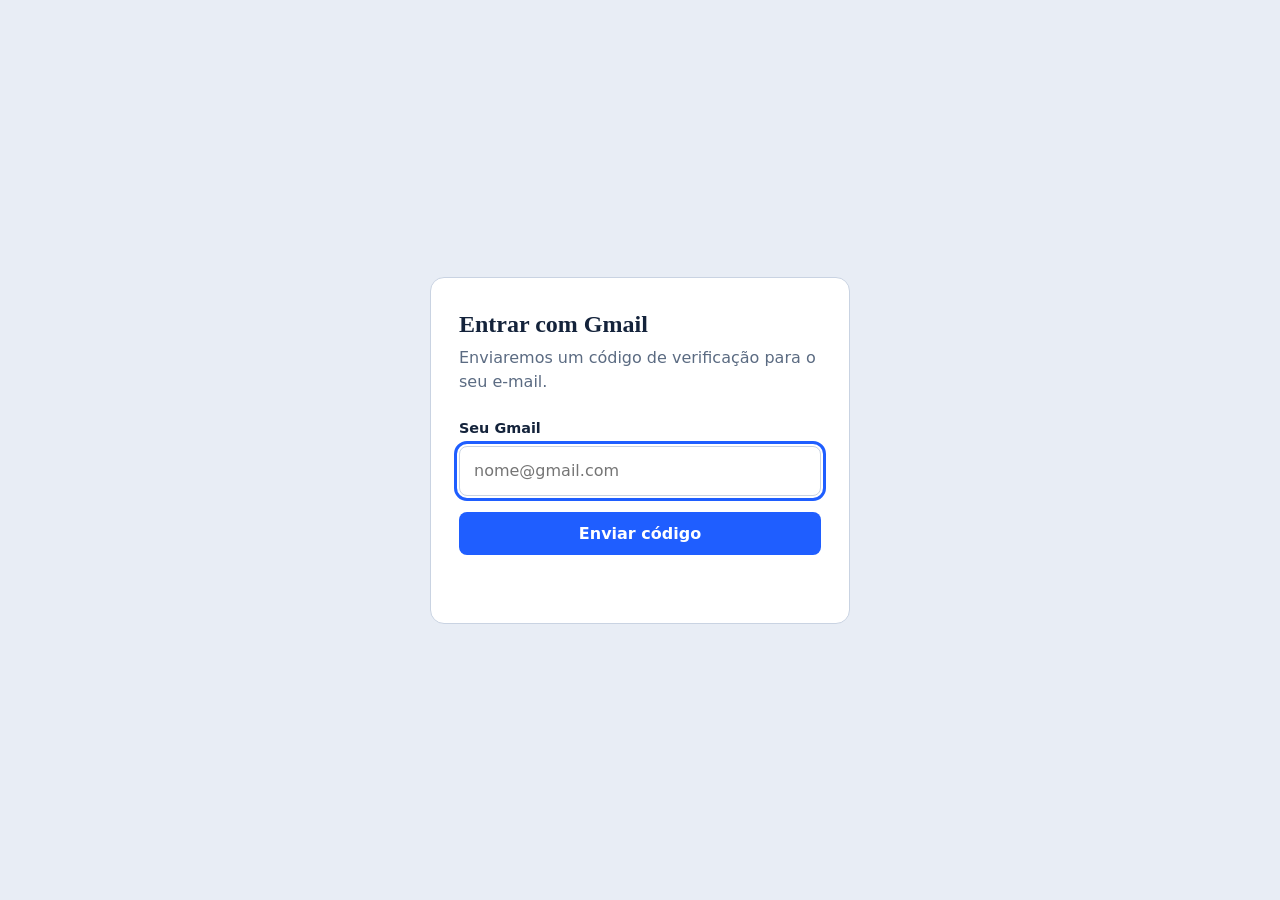
<file: auth-token/index.html>
<!DOCTYPE html>
<html lang="pt-BR">
<head>
<meta charset="UTF-8">
<meta name="viewport" content="width=device-width, initial-scale=1">
<title>Verificação por Gmail</title>
<style>
:root {
  --fundo: #e8edf5;
  --papel: #ffffff;
  --tinta: #14233b;
  --suave: #5b6b82;
  --linha: #c9d3e2;
  --acento: #1f5eff;
  --ok: #17794f;
  --erro: #b3261e;
  color-scheme: light;
}
@media (prefers-color-scheme: dark) {
  :root {
    --fundo: #0f1726;
    --papel: #18233a;
    --tinta: #e8edf7;
    --suave: #9aa9c2;
    --linha: #2c3b58;
    --acento: #6b97ff;
    --ok: #4cc38a;
    --erro: #ff8a80;
    color-scheme: dark;
  }
}
* { box-sizing: border-box; }
body {
  margin: 0;
  min-height: 100vh;
  display: grid;
  place-items: center;
  padding: 24px;
  background: var(--fundo);
  color: var(--tinta);
  font: 16px/1.5 system-ui, -apple-system, "Segoe UI", sans-serif;
}
main {
  width: 100%;
  max-width: 420px;
  background: var(--papel);
  border: 1px solid var(--linha);
  border-radius: 14px;
  padding: 32px 28px;
}
h1 { margin: 0 0 8px; font: 600 1.5rem/1.2 Georgia, "Times New Roman", serif; }
p { margin: 0 0 24px; color: var(--suave); }
label { display: block; margin-bottom: 6px; font-weight: 600; font-size: .9rem; }
input {
  width: 100%;
  padding: 12px 14px;
  border: 1.5px solid var(--linha);
  border-radius: 8px;
  background: transparent;
  color: inherit;
  font: inherit;
}
input:focus-visible, button:focus-visible { outline: 3px solid var(--acento); outline-offset: 2px; }
#codigo {
  font: 600 1.6rem/1.2 ui-monospace, "SF Mono", Consolas, monospace;
  letter-spacing: .32em;
  text-align: center;
  padding: 14px 8px 14px calc(8px + .32em);
}
button {
  width: 100%;
  margin-top: 16px;
  padding: 12px;
  border: 0;
  border-radius: 8px;
  background: var(--acento);
  color: #fff;
  font: 600 1rem system-ui, sans-serif;
  cursor: pointer;
}
button:disabled { opacity: .6; cursor: wait; }
button.link {
  width: auto;
  margin: 12px 0 0;
  padding: 4px 0;
  background: none;
  color: var(--acento);
  font-weight: 500;
  font-size: .9rem;
  text-decoration: underline;
}
#aviso { min-height: 1.5em; margin: 14px 0 0; font-size: .9rem; }
#aviso.erro { color: var(--erro); }
#aviso.ok { color: var(--suave); }
.selo {
  width: 56px;
  height: 56px;
  margin-bottom: 16px;
  border-radius: 50%;
  display: grid;
  place-items: center;
  background: var(--ok);
  color: #fff;
  font-size: 1.8rem;
}
@media (prefers-reduced-motion: no-preference) {
  .selo { animation: pop .35s ease-out; }
  @keyframes pop { from { transform: scale(.4); opacity: 0; } to { transform: scale(1); opacity: 1; } }
}
[hidden] { display: none !important; }
</style>
</head>
<body>
<main>
  <form id="etapa1">
    <h1>Entrar com Gmail</h1>
    <p>Enviaremos um código de verificação para o seu e-mail.</p>
    <label for="email">Seu Gmail</label>
    <input id="email" type="email" inputmode="email" autocomplete="email" placeholder="nome@gmail.com" required autofocus>
    <button id="btn1">Enviar código</button>
  </form>

  <form id="etapa2" hidden>
    <h1>Digite o código</h1>
    <p>Enviamos um código de 10 dígitos para <strong id="destino"></strong>.</p>
    <label for="codigo">Código de verificação</label>
    <input id="codigo" inputmode="numeric" autocomplete="one-time-code" maxlength="10" pattern="\d{10}" required>
    <button id="btn2">Confirmar código</button>
    <button type="button" class="link" id="reenviar">Enviar um novo código</button>
    <button type="button" class="link" id="trocar">Usar outro e-mail</button>
  </form>

  <section id="etapa3" hidden>
    <div class="selo" aria-hidden="true">✓</div>
    <h1>Autenticação concluída</h1>
    <p>O endereço <strong id="confirmado"></strong> foi verificado com sucesso.</p>
  </section>

  <div id="aviso" role="status" aria-live="polite"></div>
</main>

<script>
const $ = id => document.getElementById(id);
let email = "";

const post = async (url, corpo) => {
  try {
    const r = await fetch(url, { method: "POST", headers: { "Content-Type": "application/json" }, body: JSON.stringify(corpo) });
    return await r.json();
  } catch {
    return { ok: false, msg: "Sem conexão com o servidor." };
  }
};

const aviso = (texto = "", erro = true) => {
  $("aviso").textContent = texto;
  $("aviso").className = erro ? "erro" : "ok";
};

const mostrar = id => ["etapa1", "etapa2", "etapa3"].forEach(e => ($(e).hidden = e !== id));

const enviar = async (alvo, botao) => {
  botao.disabled = true;
  aviso("Enviando código...", false);
  const r = await post("/enviar", { email: alvo });
  botao.disabled = false;
  if (!r.ok) return aviso(r.msg), false;
  email = alvo;
  aviso(botao.id === "reenviar" ? "Novo código enviado." : "", false);
  return true;
};

$("etapa1").onsubmit = async e => {
  e.preventDefault();
  if (!(await enviar($("email").value.trim().toLowerCase(), $("btn1")))) return;
  $("destino").textContent = email;
  mostrar("etapa2");
  $("codigo").focus();
};

$("reenviar").onclick = () => enviar(email, $("reenviar"));

$("trocar").onclick = () => {
  $("codigo").value = "";
  aviso();
  mostrar("etapa1");
  $("email").focus();
};

$("codigo").oninput = e => (e.target.value = e.target.value.replace(/\D/g, ""));

$("etapa2").onsubmit = async e => {
  e.preventDefault();
  $("btn2").disabled = true;
  const r = await post("/verificar", { email, codigo: $("codigo").value });
  $("btn2").disabled = false;
  if (!r.ok) return aviso(r.msg), $("codigo").select();
  aviso();
  $("confirmado").textContent = email;
  mostrar("etapa3");
};
</script>
</body>
</html>
</file>
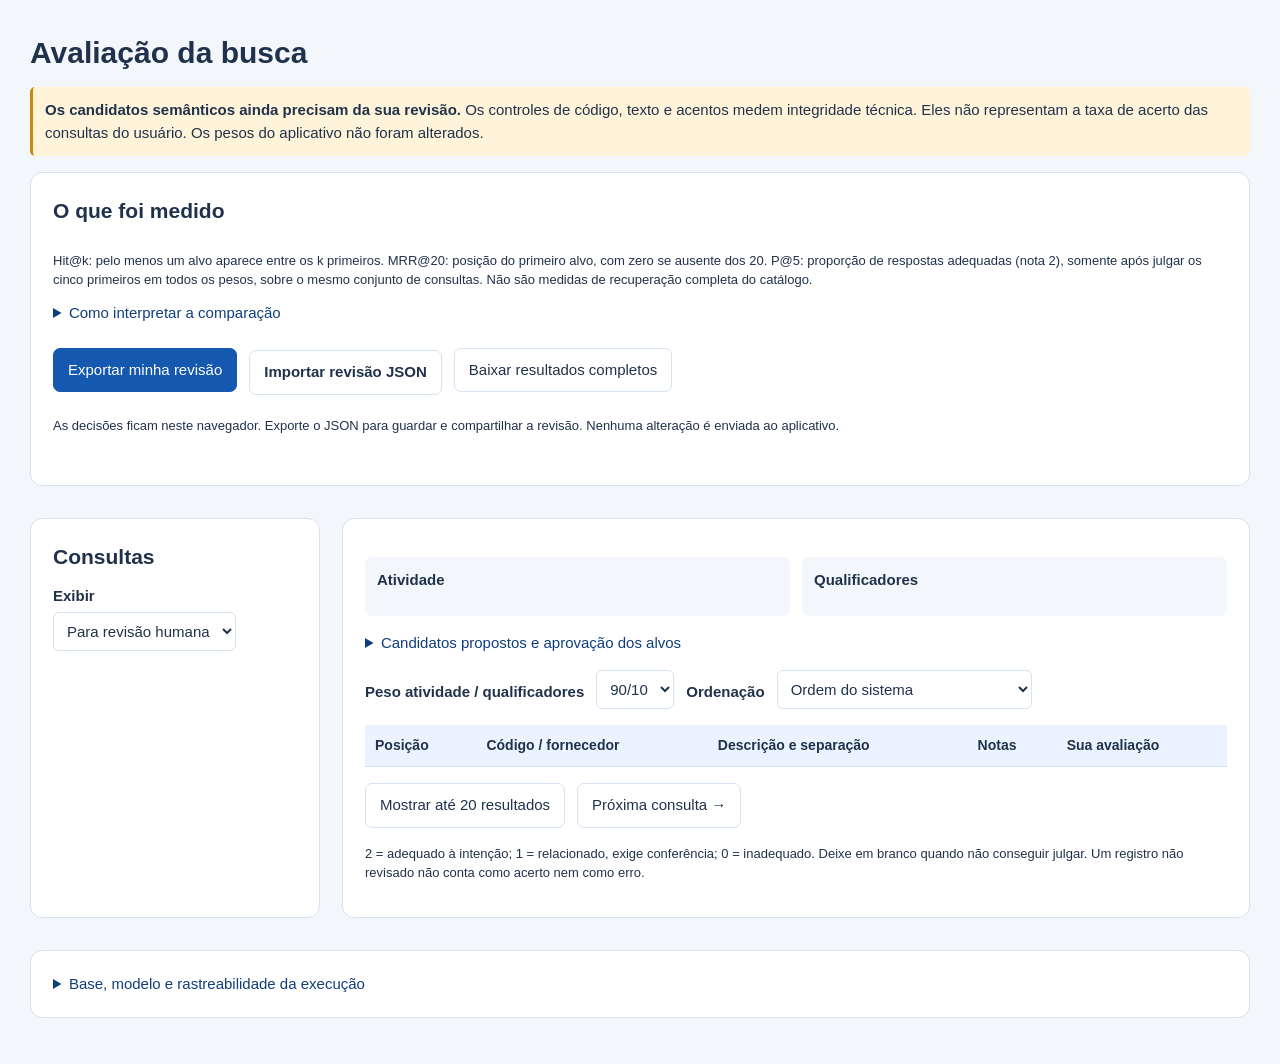
<file: ai-python/evaluation_report.html>
<!doctype html>
<html lang="pt-BR"><head><meta charset="utf-8"><meta name="viewport" content="width=device-width,initial-scale=1"><title>Avaliação da busca</title>
<style>
:root{--blue:#1558b0;--ink:#20324b;--line:#d6e2f0}*{box-sizing:border-box}body{margin:0;background:#f3f7fc;color:var(--ink);font:15px/1.5 Arial,sans-serif}main{max-width:1440px;margin:auto;padding:30px}h1,h2,h3,p{margin:0 0 12px}h1{font-size:30px}h2{font-size:21px}h3{font-size:16px}button,input,select,textarea{font:inherit}button,.file-button{border:1px solid var(--line);background:white;color:var(--ink);padding:10px 14px;border-radius:7px;cursor:pointer}button.primary,.selected{background:var(--blue);color:white;border-color:var(--blue)}input,select,textarea{border:1px solid var(--line);border-radius:6px;padding:9px;background:white;color:var(--ink)}input,textarea{width:100%}textarea{resize:vertical}button:focus-visible,input:focus-visible,select:focus-visible,textarea:focus-visible{outline:3px solid #f5c955;outline-offset:2px}.card{background:white;border:1px solid var(--line);border-radius:12px;padding:22px;margin:16px 0}.muted,small{color:#66758a}.tag{display:inline-block;padding:4px 9px;border-radius:6px;background:#eaf3ff;color:#103e7c;font-size:13px;margin:2px}.warning{background:#fff4d9;border-left:3px solid #c58b10;padding:12px;border-radius:5px}.toolbar{display:flex;align-items:center;gap:12px;flex-wrap:wrap;margin:16px 0}.layout{display:grid;grid-template-columns:290px minmax(0,1fr);gap:22px}.sidebar .case-button{display:block;width:100%;text-align:left;margin:7px 0}.sidebar{max-height:900px;overflow:auto}.sidebar small{display:block}.case-button.selected small{color:#e0edff}.parts{display:grid;grid-template-columns:1fr 1fr;gap:12px;margin:16px 0}.parts>div{background:#f3f7fc;padding:12px;border-radius:7px}.table-wrap{overflow:auto}table{width:100%;border-collapse:collapse;font-size:14px}th,td{text-align:left;padding:10px;border-bottom:1px solid var(--line);vertical-align:top}th{background:#eaf3ff}td.code{white-space:nowrap}.grade{min-width:155px}.target-row{display:grid;grid-template-columns:minmax(0,1fr) auto;gap:10px;margin:10px 0}label{display:block;font-weight:bold;margin:10px 0 5px}.note{font-size:13px}.comparison{white-space:nowrap}#notice{padding:8px 0;color:#285b33}#notice.error{color:#9a2929}details{margin:12px 0}summary{cursor:pointer;color:#103e7c}pre{white-space:pre-wrap;overflow-wrap:anywhere;font-size:12px}#metadata{max-height:260px;overflow:auto}#metrics td{white-space:nowrap}[hidden]{display:none!important}@media(max-width:900px){main{padding:15px}.layout{grid-template-columns:1fr}.sidebar{max-height:280px}.parts,.target-row{grid-template-columns:1fr}}
</style></head><body><main>
<h1>Avaliação da busca</h1><p id="intro"></p>
<div class="warning"><strong>Os candidatos semânticos ainda precisam da sua revisão.</strong> Os controles de código, texto e acentos medem integridade técnica. Eles não representam a taxa de acerto das consultas do usuário. Os pesos do aplicativo não foram alterados.</div>
<section class="card"><h2>O que foi medido</h2><p id="summary"></p><div class="table-wrap"><table id="metrics"></table></div><p id="human-coverage" class="muted"></p><p class="note">Hit@k: pelo menos um alvo aparece entre os k primeiros. MRR@20: posição do primeiro alvo, com zero se ausente dos 20. P@5: proporção de respostas adequadas (nota 2), somente após julgar os cinco primeiros em todos os pesos, sobre o mesmo conjunto de consultas. Não são medidas de recuperação completa do catálogo.</p><details><summary>Como interpretar a comparação</summary><p>80/20, 90/10 e 95/5 usam os mesmos vetores, consultas e catálogo. Sem qualificadores, a consulta usa 100% atividade; só com qualificadores, 100% qualificadores. Essas consultas não servem para escolher o peso nominal.</p><p>A ordem do sistema prioriza código/descrição exatos e, depois, todas as palavras da consulta. “Só nota semântica” é um diagnóstico que remove essas prioridades; não é a ordenação exibida pelo aplicativo.</p><p>Cada conjunto de códigos proposto é uma hipótese, não uma lista exaustiva. Confirme a intenção, acrescente alternativas válidas e só então aprove os alvos. Fornecedores diferentes continuam aparecendo em linhas distintas, como no sistema.</p><p>Os grupos de casos estão separados em calibração e validação para uma futura mudança. Consultas da mesma família ficam no mesmo grupo. Ainda não houve ajuste nem seleção de pesos com esses casos.</p></details>
<div class="toolbar"><button id="export" class="primary">Exportar minha revisão</button><label class="file-button" for="import">Importar revisão JSON</label><input id="import" type="file" accept=".json,application/json" hidden><button id="download-results">Baixar resultados completos</button></div><p class="note">As decisões ficam neste navegador. Exporte o JSON para guardar e compartilhar a revisão. Nenhuma alteração é enviada ao aplicativo.</p><div id="notice" role="status"></div>
</section>
<div class="layout"><aside class="card sidebar"><h2>Consultas</h2><label for="filter">Exibir</label><select id="filter"><option value="human">Para revisão humana</option><option value="control">Controles técnicos</option><option value="all">Todos os casos</option></select><div id="case-list"></div></aside>
<section class="card"><div id="case-heading"></div><h2 id="query"></h2><p id="basis"></p><div class="parts"><div><strong>Atividade</strong><p id="activity"></p></div><div><strong>Qualificadores</strong><p id="qualifiers"></p></div></div><p id="standardized" class="muted"></p><p id="review-warning" class="warning" hidden>Não foi identificada uma atividade principal. Esta consulta precisa de descrição mais completa.</p>
<details id="targets-panel"><summary>Candidatos propostos e aprovação dos alvos</summary><div id="candidates"></div><label for="status">Sua avaliação da consulta</label><select id="status"><option value="unreviewed">Ainda não revisada</option><option value="answerable">Há serviço adequado no catálogo</option><option value="no_equivalent">Sem equivalente confirmado</option><option value="ambiguous">Intenção ambígua ou descrição insuficiente</option></select><label for="targets">Códigos adequados para a intenção desta consulta</label><div class="target-row"><input id="targets" placeholder="Separe os códigos por vírgula"><button id="approve">Aprovar estes códigos como alvos</button></div><p id="target-state" class="note"></p><label for="notes">Observações / intenção pretendida</label><textarea id="notes" rows="2" maxlength="4000"></textarea></details>
<div class="toolbar"><label for="weight">Peso atividade / qualificadores</label><select id="weight"><option>90/10</option><option>80/20</option><option>95/5</option></select><label for="order">Ordenação</label><select id="order"><option value="results">Ordem do sistema</option><option value="semantic_results">Só nota semântica (diagnóstico)</option></select></div><p id="effective"></p><p id="comparison" class="note"></p>
<div class="table-wrap"><table><thead><tr><th>Posição</th><th>Código / fornecedor</th><th>Descrição e separação</th><th>Notas</th><th>Sua avaliação</th></tr></thead><tbody id="rows"></tbody></table></div><div class="toolbar"><button id="more">Mostrar até 20 resultados</button><button id="next">Próxima consulta →</button></div><p class="note">2 = adequado à intenção; 1 = relacionado, exige conferência; 0 = inadequado. Deixe em branco quando não conseguir julgar. Um registro não revisado não conta como acerto nem como erro.</p></section></div>
<details class="card"><summary>Base, modelo e rastreabilidade da execução</summary><pre id="metadata"></pre></details>
</main><script id="data" type="application/json">__EVALUATION_DATA__</script><script>
'use strict';
const data=JSON.parse(document.getElementById('data').textContent), $=id=>document.getElementById(id);
const storageKey='gerdau-search-eval-'+data.evaluation_id;
const knownCodes=new Set(data.known_codes), ambiguousCodes=new Set(data.ambiguous_codes||[]), knownIds=new Set(data.cases.flatMap(c=>Object.values(c.runs).flatMap(r=>[...r.results,...r.semantic_results].map(i=>i.catalog_id))));
let review={schema_version:1,evaluation_id:data.evaluation_id,cases:{}}, current=data.cases.find(c=>c.kind==='human').id, expanded=false;
function message(text,error=false){$('notice').textContent=text;$('notice').className=error?'error':'';}
function sanitize(input){
 if(input.evaluation_id!==data.evaluation_id)throw new Error('Este arquivo pertence a outra execução da avaliação.');
 const clean={schema_version:1,evaluation_id:data.evaluation_id,cases:{}};
 for(const c of data.cases){const src=input.cases?.[c.id];if(!src)continue;const grades={};for(const [id,grade] of Object.entries(src.grades||{}))if(knownIds.has(id)&&[0,1,2].includes(grade))grades[id]=grade;
  clean.cases[c.id]={status:['unreviewed','answerable','no_equivalent','ambiguous'].includes(src.status)?src.status:'unreviewed',approved_codes:Array.isArray(src.approved_codes)?src.approved_codes.filter(code=>knownCodes.has(code)&&!ambiguousCodes.has(code)):[],grades,note:typeof src.note==='string'?src.note.slice(0,4000):'',draft_codes:typeof src.draft_codes==='string'?src.draft_codes.slice(0,4000):undefined};}
 return clean;
}
try{const stored=localStorage.getItem(storageKey);if(stored)review=sanitize(JSON.parse(stored));}catch(error){message('Não foi possível recuperar a revisão local. Use a importação de um JSON exportado.',true);}
function state(c){return review.cases[c.id]??={status:'unreviewed',approved_codes:[],grades:{},note:''};}
function save(){try{localStorage.setItem(storageKey,JSON.stringify(review));}catch(error){message('Não foi possível salvar no navegador. Exporte sua revisão para não perdê-la.',true);}renderMetrics();renderList();}
function node(tag,text,cls){const n=document.createElement(tag);if(text!==undefined)n.textContent=text;if(cls)n.className=cls;return n;}
const percent=v=>v==null?'—':(100*v).toFixed(1)+'%';
function renderMetrics(){
 const humans=data.cases.filter(c=>c.kind==='human'), approved=humans.filter(c=>state(c).status==='answerable'&&state(c).approved_codes.length), judged=humans.filter(c=>state(c).status!=='unreviewed').length;
 $('summary').textContent=`${data.cases.length} consultas: ${data.cases.length-humans.length} controles técnicos e ${humans.length} casos semânticos para revisão. Comparação offline com os mesmos vetores.`;
 $('human-coverage').textContent=`Revisão humana: ${judged}/${humans.length} consultas classificadas; ${approved.length} com códigos-alvo aprovados. Sem aprovação, não há taxa de acerto semântica calculada.`;
 const table=$('metrics');table.replaceChildren();const head=node('tr');for(const label of ['Peso','Controles técnicos Hit@1','Alvos aprovados Hit@1 / 5 / 20','MRR@20 aprovado','P@5 julgada (consultas)'])head.append(node('th',label));table.append(head);
 const complete=humans.filter(c=>['answerable','no_equivalent'].includes(state(c).status)&&data.weights.every(weight=>c.runs[weight].results.length>=5&&c.runs[weight].results.slice(0,5).every(r=>Object.hasOwn(state(c).grades,r.catalog_id))));
 for(const weight of data.weights){const ranks=approved.map(c=>{const i=c.runs[weight].results.findIndex(r=>state(c).approved_codes.includes(r.codigo_servico));return i<0?null:i+1;});const hit=k=>ranks.length?ranks.filter(r=>r!==null&&r<=k).length/ranks.length:null;const mrr=ranks.length?ranks.reduce((sum,r)=>sum+(r?1/r:0),0)/ranks.length:null;
  const p5=complete.length?complete.reduce((sum,c)=>sum+c.runs[weight].results.slice(0,5).filter(r=>state(c).grades[r.catalog_id]===2).length/5,0)/complete.length:null;
  const row=node('tr');for(const value of [weight,percent(data.technical_metrics[weight]['hit@1']),[1,5,20].map(k=>percent(hit(k))).join(' / '),mrr===null?'—':mrr.toFixed(3),`${percent(p5)} (${complete.length})`])row.append(node('td',value));table.append(row);}
}
function visibleCases(){return data.cases.filter(c=>$('filter').value==='all'||c.kind===$('filter').value);}
function renderList(){const box=$('case-list');box.replaceChildren();for(const c of visibleCases()){const b=node('button',undefined,'case-button'+(c.id===current?' selected':''));b.append(node('span',c.query),node('small',c.kind==='control'?'Controle técnico':c.category+' · '+(state(c).approved_codes.length?'Alvos aprovados':state(c).status==='unreviewed'?'Pendente':'Classificada')));b.onclick=()=>{current=c.id;expanded=false;render();};box.append(b);}}
function render(){
 const c=data.cases.find(c=>c.id===current), s=state(c), weight=$('weight').value, run=c.runs[weight], diagnostic=$('order').value==='semantic_results';
 $('case-heading').replaceChildren(node('span',c.category,'tag'),node('span',c.kind==='control'?'Controle técnico':c.split,'tag'));
 $('query').textContent=c.query;$('basis').textContent=c.target_basis;$('activity').textContent=c.parts.needs_review?'Nenhuma atividade identificada':c.parts.activity;$('qualifiers').textContent=c.parts.qualifiers.join(' · ')||'Nenhum qualificador';$('standardized').textContent='Padronizada: '+c.parts.standardized;$('review-warning').hidden=!c.parts.needs_review;
 $('targets-panel').hidden=c.kind==='control';$('status').value=s.status;$('targets').value=(s.draft_codes??(s.approved_codes.length?s.approved_codes.join(', '):c.candidate_codes?.join(', ')))||'';$('notes').value=s.note;
 $('target-state').textContent=s.approved_codes.length?'Alvos aprovados: '+s.approved_codes.join(', '):'Nenhum alvo aprovado. Os candidatos são hipóteses. Códigos com descrições diferentes exigem julgamento por resultado e não podem ser aprovados só pelo código.';
 $('candidates').replaceChildren(...(c.candidate_descriptions||[]).map(r=>node('p',r.code+' — '+r.description)));
 $('effective').textContent=`Pesos efetivos desta consulta: ${percent(run.effective_weights.activity)} atividade / ${percent(run.effective_weights.qualifiers)} qualificadores.`;
 $('comparison').textContent='Mesma primeira resposta entre os pesos: '+(new Set(data.weights.map(w=>c.runs[w].results[0]?.catalog_id)).size===1?'sim.':'não.')+(diagnostic?' Diagnóstico sem prioridades lexicais.':' A prioridade lexical pode colocar uma nota semântica menor antes de uma maior.');
 const rows=$('rows');rows.replaceChildren();for(const [index,r] of run[$('order').value].slice(0,expanded?20:5).entries()){
  const tr=node('tr');tr.append(node('td',String(index+1)),node('td',r.codigo_servico+' / '+(r.codigo_fornecedor||'—'),'code'));
  const desc=node('td');desc.append(node('p',r.descricao_item),node('small','Atividade: '+r.atividade+' · Qualificadores: '+(r.qualificadores?.join(' · ')||'—')));tr.append(desc);
  const scores=node('td');scores.append(node('div','Semântica: '+Number(r.similaridade_semantica).toFixed(3)),node('small','Ativ. '+Number(r.similaridade_atividade).toFixed(3)+' / Qual. '+Number(r.similaridade_qualificadores).toFixed(3)));
  if(!diagnostic)scores.append(node('div',r.correspondencia_exata?'Exato':r.correspondencia_palavras?'Todas as palavras':'Ordem semântica','tag'));tr.append(scores);
  const td=node('td'),select=node('select',undefined,'grade');select.setAttribute('aria-label',`Avaliar resultado ${index+1}: ${r.codigo_servico}`);for(const [value,label] of [['','Não revisado'],['2','2 · Adequado'],['1','1 · Relacionado'],['0','0 · Inadequado']]){const opt=node('option',label);opt.value=value;select.append(opt);}select.value=Object.hasOwn(s.grades,r.catalog_id)?String(s.grades[r.catalog_id]):'';select.onchange=()=>{if(select.value==='')delete s.grades[r.catalog_id];else s.grades[r.catalog_id]=Number(select.value);save();};td.append(select);tr.append(td);rows.append(tr);
 }
 $('more').textContent=expanded?'Mostrar só 5 resultados':'Mostrar até 20 resultados';renderList();renderMetrics();
}
function download(name,obj){const url=URL.createObjectURL(new Blob([JSON.stringify(obj,null,2)],{type:'application/json;charset=utf-8'}));const a=node('a');a.href=url;a.download=name;document.body.append(a);a.click();a.remove();setTimeout(()=>URL.revokeObjectURL(url),1000);}
$('filter').onchange=()=>{const list=visibleCases();if(!list.some(c=>c.id===current))current=list[0].id;expanded=false;render();};$('weight').onchange=render;$('order').onchange=render;$('more').onclick=()=>{expanded=!expanded;render();};$('next').onclick=()=>{const list=visibleCases(),i=list.findIndex(c=>c.id===current);current=list[(i+1)%list.length].id;expanded=false;render();};
$('status').onchange=()=>{const c=data.cases.find(c=>c.id===current),s=state(c);s.status=$('status').value;if(s.status!=='answerable')s.approved_codes=[];save();render();};
$('targets').oninput=()=>{const s=state(data.cases.find(c=>c.id===current));s.draft_codes=$('targets').value;s.approved_codes=[];save();$('target-state').textContent='Códigos alterados; aprove novamente os alvos quando terminar.';};
$('approve').onclick=()=>{const codes=[...new Set($('targets').value.split(/[,;\s]+/).filter(Boolean))];if(!codes.length||codes.some(code=>!knownCodes.has(code)))return message('Informe ao menos um código existente no catálogo. Códigos desconhecidos não foram aprovados.',true);if(codes.some(code=>ambiguousCodes.has(code)))return message('Há códigos com descrições diferentes na base. Avalie os resultados individualmente; eles não podem ser aprovados apenas pelo código nesta avaliação.',true);const s=state(data.cases.find(c=>c.id===current));s.approved_codes=codes;s.status='answerable';save();render();message('Alvos aprovados nesta revisão. A aplicação não foi alterada.');};
$('notes').oninput=()=>{state(data.cases.find(c=>c.id===current)).note=$('notes').value;save();};$('export').onclick=()=>download('minha-revisao-busca.json',review);$('download-results').onclick=()=>download('resultados-avaliacao-busca.json',data);
$('import').onchange=async()=>{try{const file=$('import').files[0];if(!file)return;if(file.size>10*1024*1024)throw new Error('O arquivo deve ter até 10 MB.');review=sanitize(JSON.parse(await file.text()));save();render();message('Revisão importada para esta execução.');}catch(error){message(error.message,true);}finally{$('import').value='';}};
$('intro').textContent=`${data.records.toLocaleString('pt-BR')} registros · ${data.distinct_codes.toLocaleString('pt-BR')} códigos · ${data.model}`;
const metadata={...data};for(const key of ['cases','known_codes','ambiguous_codes'])delete metadata[key];$('metadata').textContent=JSON.stringify(metadata,null,2);render();
</script></body></html>
</file>
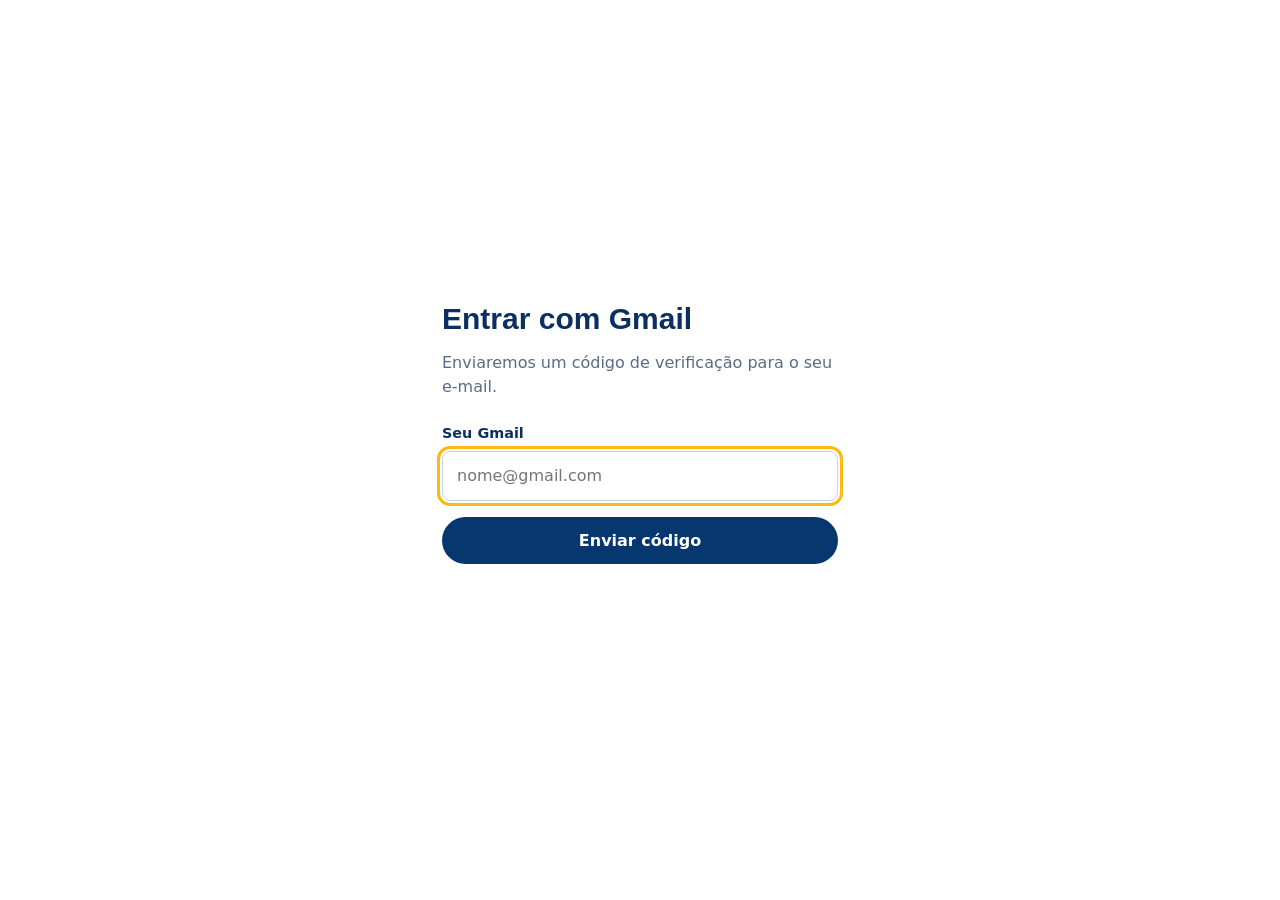
<file: src/main/resources/static/token-login.html>
<!DOCTYPE html>
<html lang="pt-BR">
<head>
<meta charset="UTF-8">
<meta name="viewport" content="width=device-width, initial-scale=1">
<title>Verificação por Gmail</title>
<style>
:root {
  --fundo: #e8edf5;
  --papel: #ffffff;
  --tinta: #14233b;
  --suave: #5b6b82;
  --linha: #c9d3e2;
  --acento: #1f5eff;
  --ok: #17794f;
  --erro: #b3261e;
  color-scheme: light;
}
@media (prefers-color-scheme: dark) {
  :root {
    --fundo: #0f1726;
    --papel: #18233a;
    --tinta: #e8edf7;
    --suave: #9aa9c2;
    --linha: #2c3b58;
    --acento: #6b97ff;
    --ok: #4cc38a;
    --erro: #ff8a80;
    color-scheme: dark;
  }
}
* { box-sizing: border-box; }
body {
  margin: 0;
  min-height: 100vh;
  display: grid;
  place-items: center;
  padding: 24px;
  background: var(--fundo);
  color: var(--tinta);
  font: 16px/1.5 system-ui, -apple-system, "Segoe UI", sans-serif;
}
main {
  width: 100%;
  max-width: 420px;
  background: var(--papel);
  border: 1px solid var(--linha);
  border-radius: 14px;
  padding: 32px 28px;
}
h1 { margin: 0 0 8px; font: 600 1.5rem/1.2 Georgia, "Times New Roman", serif; }
p { margin: 0 0 24px; color: var(--suave); }
label { display: block; margin-bottom: 6px; font-weight: 600; font-size: .9rem; }
input {
  width: 100%;
  padding: 12px 14px;
  border: 1.5px solid var(--linha);
  border-radius: 8px;
  background: transparent;
  color: inherit;
  font: inherit;
}
input:focus-visible, button:focus-visible { outline: 3px solid var(--acento); outline-offset: 2px; }
#codigo {
  font: 600 1.6rem/1.2 ui-monospace, "SF Mono", Consolas, monospace;
  letter-spacing: .32em;
  text-align: center;
  padding: 14px 8px 14px calc(8px + .32em);
}
button {
  width: 100%;
  margin-top: 16px;
  padding: 12px;
  border: 0;
  border-radius: 8px;
  background: var(--acento);
  color: #fff;
  font: 600 1rem system-ui, sans-serif;
  cursor: pointer;
}
button:disabled { opacity: .6; cursor: wait; }
button.link {
  width: auto;
  margin: 12px 0 0;
  padding: 4px 0;
  background: none;
  color: var(--acento);
  font-weight: 500;
  font-size: .9rem;
  text-decoration: underline;
}
#aviso { min-height: 1.5em; margin: 14px 0 0; font-size: .9rem; }
#aviso.erro { color: var(--erro); }
#aviso.ok { color: var(--suave); }
.selo {
  width: 56px;
  height: 56px;
  margin-bottom: 16px;
  border-radius: 50%;
  display: grid;
  place-items: center;
  background: var(--ok);
  color: #fff;
  font-size: 1.8rem;
}
@media (prefers-reduced-motion: no-preference) {
  .selo { animation: pop .35s ease-out; }
  @keyframes pop { from { transform: scale(.4); opacity: 0; } to { transform: scale(1); opacity: 1; } }
}
[hidden] { display: none !important; }
</style>
<link rel="stylesheet" href="design/token-theme.css"></head>
<body>
<main>
  <form id="etapa1">
    <h1>Entrar com Gmail</h1>
    <p>Enviaremos um código de verificação para o seu e-mail.</p>
    <label for="email">Seu Gmail</label>
    <input id="email" type="email" inputmode="email" autocomplete="email" placeholder="nome@gmail.com" required autofocus>
    <button id="btn1">Enviar código</button>
  </form>

  <form id="etapa2" hidden>
    <h1>Digite o código</h1>
    <p>Enviamos um código de 10 dígitos para <strong id="destino"></strong>.</p>
    <label for="codigo">Código de verificação</label>
    <input id="codigo" inputmode="numeric" autocomplete="one-time-code" maxlength="10" pattern="\d{10}" required>
    <button id="btn2">Confirmar código</button>
    <button type="button" class="link" id="reenviar">Enviar um novo código</button>
    <button type="button" class="link" id="trocar">Usar outro e-mail</button>
  </form>

  <section id="etapa3" hidden>
    <div class="selo" aria-hidden="true">✓</div>
    <h1>Autenticação concluída</h1>
    <p>O endereço <strong id="confirmado"></strong> foi verificado com sucesso.</p>
  </section>

  <div id="aviso" role="status" aria-live="polite"></div>
</main>

<script>
const $ = id => document.getElementById(id);
let email = "";

const post = async (url, corpo) => {
  try {
    const r = await fetch(url, { method: "POST", headers: { "Content-Type": "application/json" }, body: JSON.stringify(corpo) });
    return await r.json();
  } catch {
    return { ok: false, msg: "Sem conexão com o servidor." };
  }
};

const aviso = (texto = "", erro = true) => {
  $("aviso").textContent = texto;
  $("aviso").className = erro ? "erro" : "ok";
};

const mostrar = id => ["etapa1", "etapa2", "etapa3"].forEach(e => ($(e).hidden = e !== id));

const enviar = async (alvo, botao) => {
  botao.disabled = true;
  aviso("Enviando código...", false);
  const r = await post("/enviar", { email: alvo });
  botao.disabled = false;
  if (!r.ok) return aviso(r.msg), false;
  email = alvo;
  aviso(botao.id === "reenviar" ? "Novo código enviado." : "", false);
  return true;
};

$("etapa1").onsubmit = async e => {
  e.preventDefault();
  if (!(await enviar($("email").value.trim().toLowerCase(), $("btn1")))) return;
  $("destino").textContent = email;
  mostrar("etapa2");
  $("codigo").focus();
};

$("reenviar").onclick = () => enviar(email, $("reenviar"));

$("trocar").onclick = () => {
  $("codigo").value = "";
  aviso();
  mostrar("etapa1");
  $("email").focus();
};

$("codigo").oninput = e => (e.target.value = e.target.value.replace(/\D/g, ""));

$("etapa2").onsubmit = async e => {
  e.preventDefault();
  $("btn2").disabled = true;
  const r = await post("/verificar", { email, codigo: $("codigo").value });
  $("btn2").disabled = false;
  if (!r.ok) return aviso(r.msg), $("codigo").select();
  aviso();
  $("confirmado").textContent = email;
  mostrar("etapa3");
};
</script>
</body>
</html>
</file>
<file: src/main/resources/static/design/token-theme.css>
:root { color-scheme:light; --fundo:#fff; --papel:#fff; --tinta:#0b2f63; --suave:#5a6b85; --linha:#c9d3e2; --acento:#06376f; --ok:#17794f; --erro:#b3261e; }
body { background:#fff; padding:30px; font-family:'Ubuntu','Segoe UI',system-ui,Arial,sans-serif; }
main { max-width:420px; border:0; border-radius:0; padding:24px 12px; }
h1 { font:600 clamp(24px,4vw,30px)/1.2 'Segoe UI',sans-serif; margin-bottom:14px; }
button { border-radius:999px; background:#06376f; padding:14px; }
input { background:#fff; color:#0b2f63; }
button.link { border-radius:0; }
input:focus-visible,button:focus-visible { outline-color:#fdb913; }
</file>
